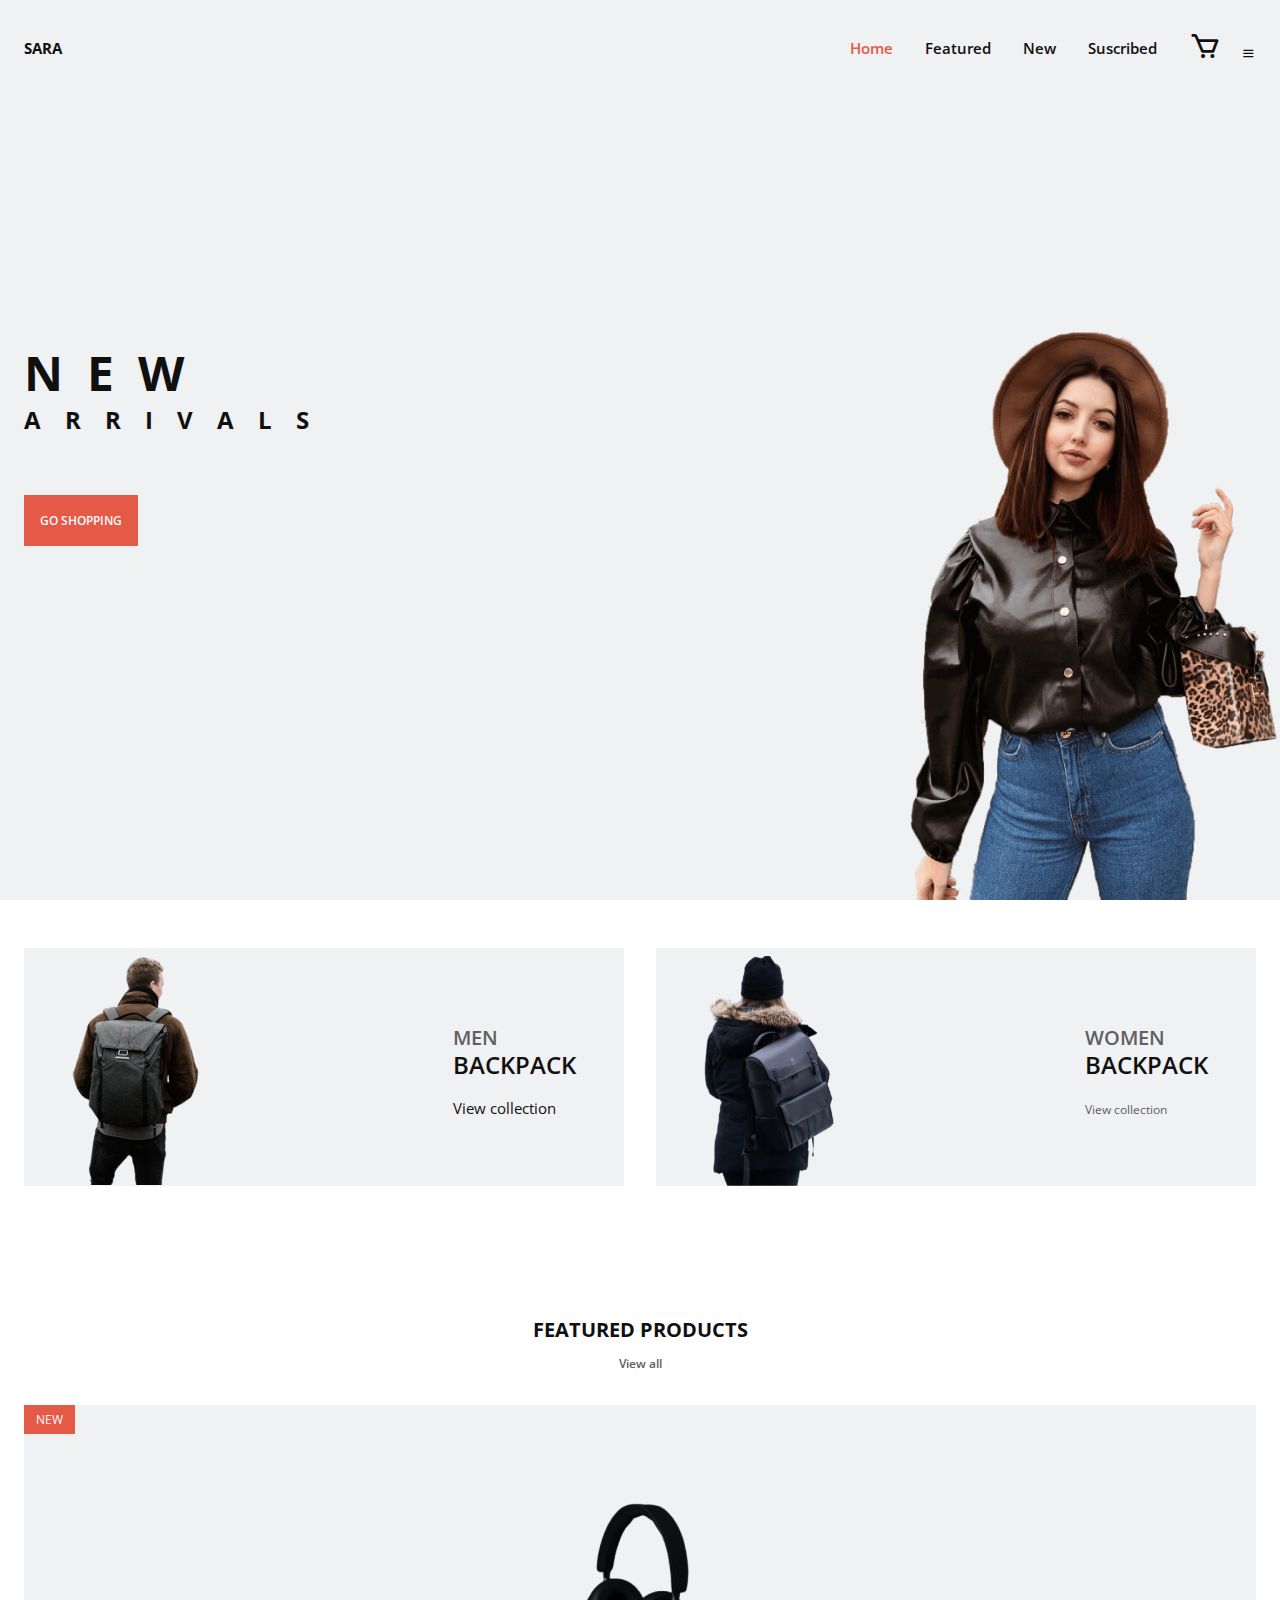
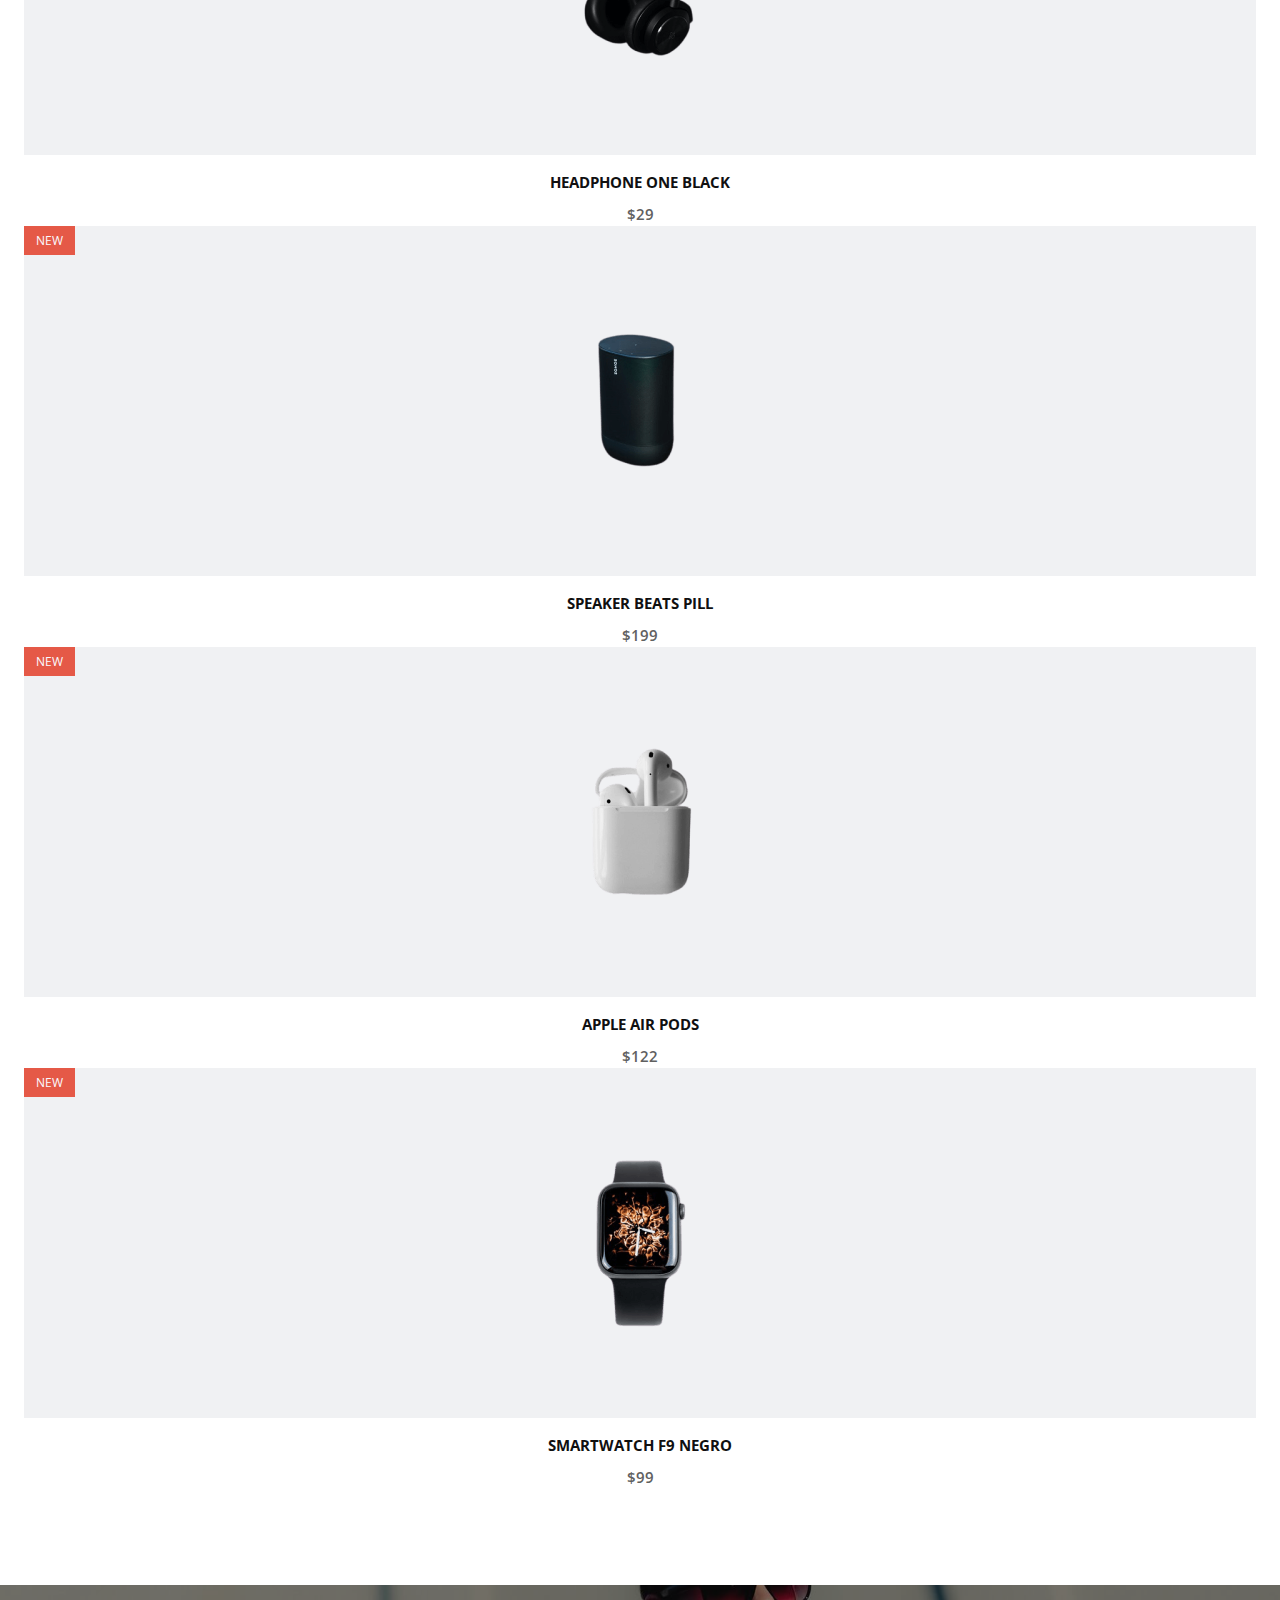
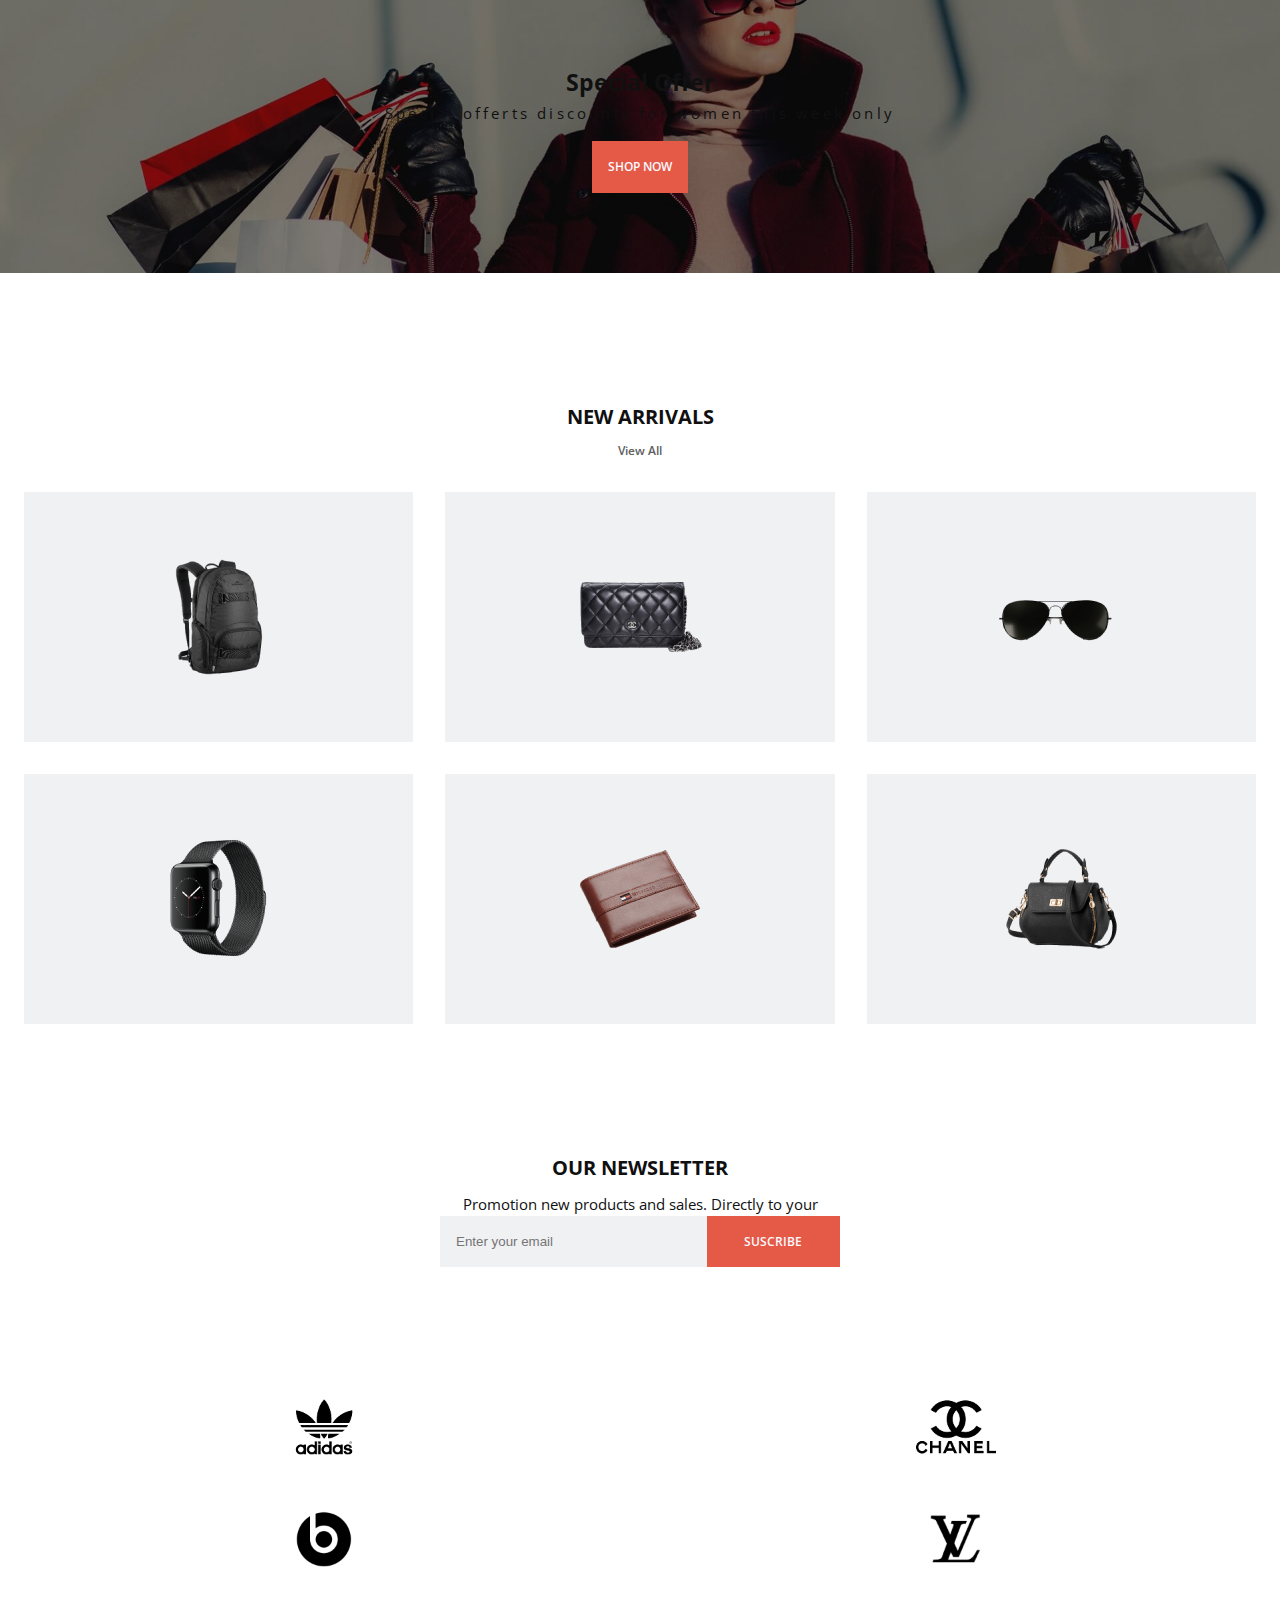
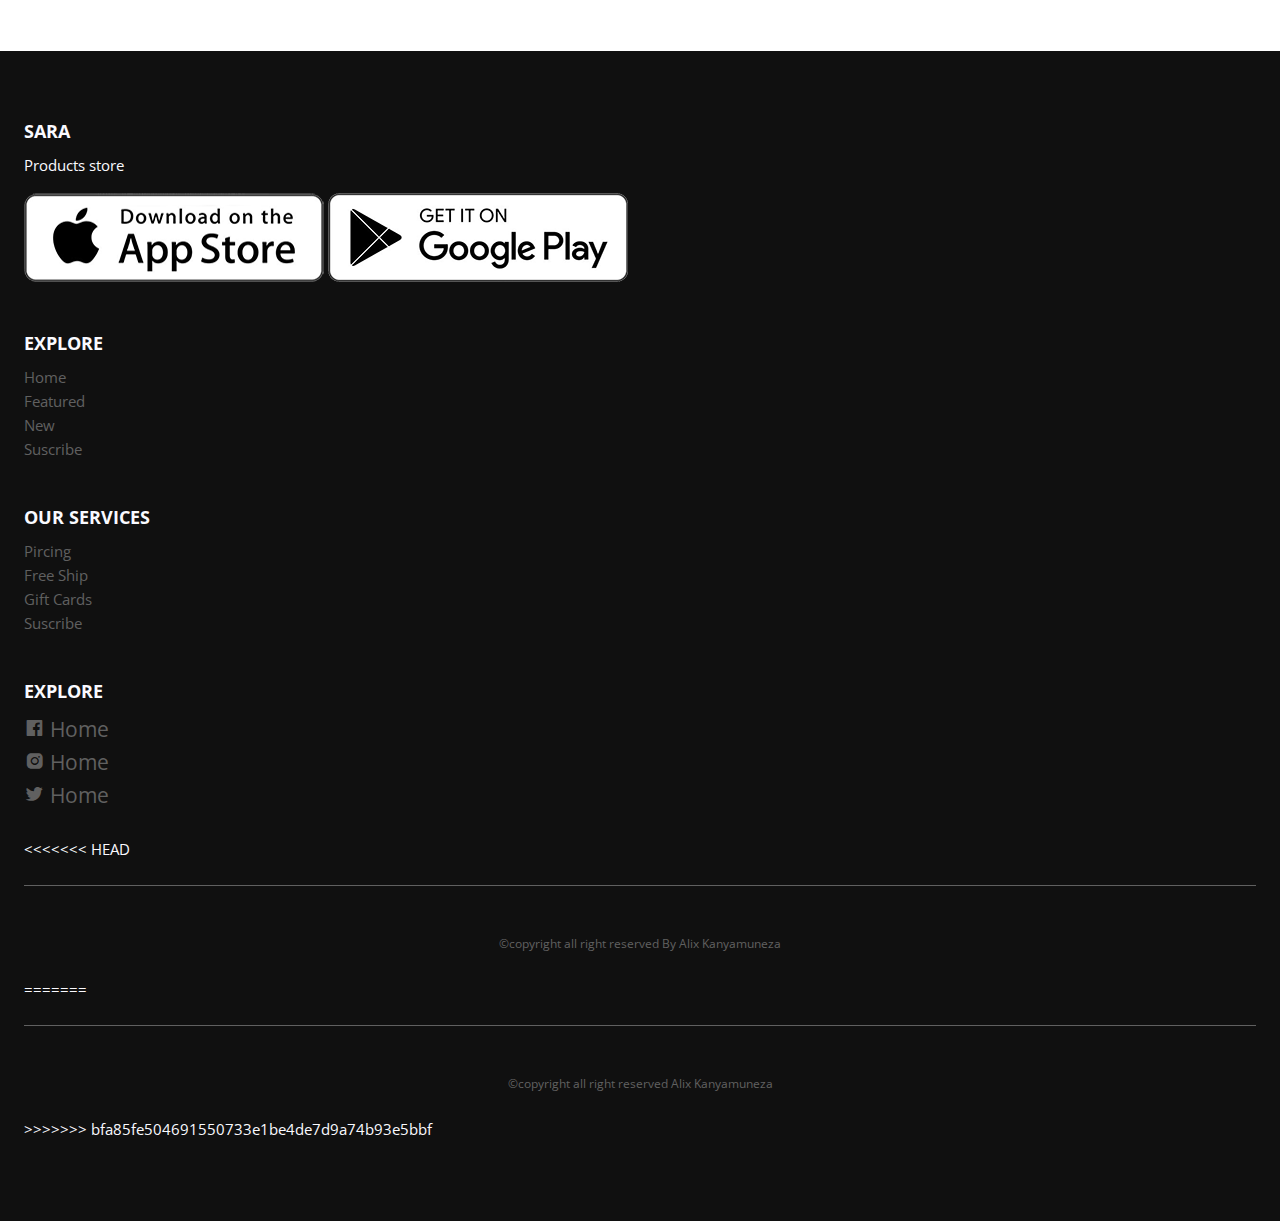
<file: index.html>
<!DOCTYPE html>
<html lang="en">
<head>
	<meta charset="utf-8">
	<meta name="viewport" content="width=device-width, initial-scale=1">

	<!---====BOXICONS====--->

	<link href='https://cdn.jsdelivr.net/npm/boxicons@2.0.5/css/boxicons.min.css' rel='stylesheet'>

	<!---====CSS====--->
	<link rel="stylesheet" type="text/css" href="assets/css/styles.css">

	<!--========GOOGLE FONTS =========-->

	<link rel="stylesheet" href="https://fonts.googleapis.com/css?family=Open+Sans|Roboto">  
	
	<title>Responsive Ecommerce Website</title>
</head>
<body>


	<!---====HEADER====--->
	<header class="l-header">

		<nav class="nav bd-grid">
			<div>
				<a href="#" class="nav__logo">SARA</a>
			</div>

			<div class="nav__menu" id="nav-menu">
				<ul class="nav__list">
					<li class="nav__item"><a href="#home" class="nav__link active">Home</a></li>
					<li class="nav__item"><a href="#featured" class="nav__link">Featured</a></li>
					<li class="nav__item"><a href="#new" class="nav__link">New</a></li>
					<li class="nav__item"><a href="#suscribed" class="nav__link">Suscribed</a></li>
				</ul>
			</div>	

			<div>
				
				<i class="bx bx-cart nav__cart"></i>
				<i class="bx bx-menu nav__toggle" id="nav-toggle"></i>
			</div>		

		</nav>
		
	</header>

<main class="l-main">

	<!---====HOME===--->

	<section class="home" id="home">
		<div class="home__container bd-grid">
			<div class="home__data">
				<h1 class="home__title">NEW<br><span>ARRIVALS</span></h1>
				<a href="#featured" class="button"> GO SHOPPING </a>
				
			</div>

			<img src="assets/img/home.png" alt="" class="home__img">
			
		</div>
		

	</section>
<!---====COLLECTIONS===--->

<section class="collection section">
	<div class="collection__container bd-grid">
		<div class="collection__box">
			<img src="assets/img/backpackMan.png" alt="" class="collection__img">
			<div class="collection__data">
				<h2 class="collection__title">
					<span class="collection__subtitle">
						Men
					</span><br>Backpack </h2
				<a href="#" class="collection__view">View collection</a>
			</div>
		</div>

		<div class="collection__box">
			<img src="assets/img/backpackWoman.png" alt="" class="collection__img">
			<div class="collection__data">
				<h2 class="collection__title">
					<span class="collection__subtitle">
						Women
					</span><br>Backpack </h2>
				<a href="#" class="collection__view">View collection</a>
			</div>
		</div>
	</div>
</section>

<!--====FEATURED PRODUCTS====-->
<section class="featured section" id="featured">
	<h2 class="section-title">FEATURED PRODUCTS</h2>
	<a href="#" class="section-all">View all</a>
	<div class="featured__container bd-grid">
		<div class="featured__product">
			<div class="featured__box">
				<div class="featured__new">NEW</div>
				<img src="assets/img/feature1.png" alt="" class="featured__img">
			</div>

			<div class="featured__data">
				<h3 class="featured__name">Headphone One Black</h3>
				<span class="featured__preci">$29</span>
			</div>
		</div>

		<div class="featured__product">
			<div class="featured__box">
				<div class="featured__new">NEW</div>
				<img src="assets/img/feature2.png" alt="" class="featured__img">
			</div>

			<div class="featured__data">
				<h3 class="featured__name">Speaker Beats Pill</h3>
				<span class="featured__preci">$199</span>
			</div>
		</div>



		<div class="featured__product">
			<div class="featured__box">
				<div class="featured__new">NEW</div>
				<img src="assets/img/feature3.png" alt="" class="featured__img">
			</div>

			<div class="featured__data">
				<h3 class="featured__name">Apple Air Pods</h3>
				<span class="featured__preci">$122</span>
			</div>
		</div>

		<div class="featured__product">
			<div class="featured__box">
				<div class="featured__new">NEW</div>
				<img src="assets/img/feature4.png" alt="" class="featured__img">
			</div>

			<div class="featured__data">
				<h3 class="featured__name">SmartWatch F9 Negro</h3>
				<span class="featured__preci">$99</span>
			</div>
		</div>
	</div>
	
</section>

<!--==OFFER==-->

<section class="offer section">
	<div class="offer__bg">
		<div class="offer__data">
			<h2 class="offer__title">Special Offer</h2>
			<p class="offer__description">Special offerts discounts for women this week only</p>
			<a href="#" class="button"> SHOP NOW</a>
		</div>
	</div>
</section>

<!--====NEW ARRIVALS====-->

<section class="new section" id="new">
	<h2 class="section-title">NEW ARRIVALS</h2>
	<a href="#" class="section-all">View All</a>
	<div class="new__container bd-grid">
		<div class="new__box">
			<img src="assets/img/new1.png" alt="" class="new__img">
			<div class="new__link">
				<a href="#" class="button">VIEW PRODUCT</a>
			</div>
		</div>

		<div class="new__box">
			<img src="assets/img/new2.png" alt="" class="new__img">
			<div class="new__link">
				<a href="#" class="button">VIEW PRODUCT</a>
			</div>
		</div>

		<div class="new__box">
			<img src="assets/img/new3.png" alt="" class="new__img">
			<div class="new__link">
				<a href="#" class="button">VIEW PRODUCT</a>
			</div>
		</div>

		<div class="new__box">
			<img src="assets/img/new4.png" alt="" class="new__img">
			<div class="new__link">
				<a href="#" class="button">VIEW PRODUCT</a>
			</div>
		</div>

		<div class="new__box">
			<img src="assets/img/new5.png" alt="" class="new__img">
			<div class="new__link">
				<a href="#" class="button">VIEW PRODUCT</a>
			</div>
		</div>
		<div class="new__box">
			<img src="assets/img/new6.png" alt="" class="new__img">
			<div class="new__link">
				<a href="#" class="button">VIEW PRODUCT</a>
			</div>
		</div>
	</div>
</section>

<!--====NEWSLETTER====-->
<section class="newsletter section" id="suscribed">
	<div class="newsletter__container bd-grid">
		<h2 class="section-title">OUR NEWSLETTER</h2>
		<p class="newsletter__description">Promotion new products and sales. Directly to your</p>
		<form action="" class="newsletter__form">
			<input type="text" class="newsletter__input" placeholder="Enter your email">
			<a href="#" class="button"> SUSCRIBE</a>
		</form>
	</div>
	
</section>

<!--====SPONSORS====-->

<section class="sponsors section">
	<div class="sponsors__container bd-grid">
		<div class="sponsors__logo">
			<img src="assets/img/logo1.png" alt="">	
		</div>

		<div class="sponsors__logo">
			<img src="assets/img/logo2.png" alt="">	
		</div>

		<div class="sponsors__logo">
			<img src="assets/img/logo3.png" alt="">	
		</div>

		<div class="sponsors__logo">
			<img src="assets/img/logo4.png" alt="">	
		</div>
	</div>
</section>
	
</main>

<!---====FOOTER===--->

<footer class="footer section">
	<div class="footer__container bd-grid">
		<div class="footer__box">
			<h3 class="footer__title">SARA</h3>
			<p class="footer__deal">Products store</p>
			<a href="#"><img src="assets/img/footerstore1.png" alt="" class="footer__store"></a>
			<a href="#"><img src="assets/img/footerstore2.png" alt="" class="footer__store"></a>
		</div>
		<div class="footer__box">
			<h3 class="footer__title">EXPLORE</h3>
			<ul>
				<li><a href="#" class="footer__link"> Home</a></li>
				<li><a href="#" class="footer__link"> Featured</a></li>
				<li><a href="#" class="footer__link"> New</a></li>
				<li><a href="#" class="footer__link"> Suscribe</a></li>
			</ul>
			
		</div>

			<div class="footer__box">
			<h3 class="footer__title">OUR SERVICES</h3>
			<ul>
				<li><a href="#" class="footer__link"> Pircing</a></li>
				<li><a href="#" class="footer__link"> Free Ship</a></li>
				<li><a href="#" class="footer__link"> Gift Cards</a></li>
				<li><a href="#" class="footer__link"> Suscribe</a></li>
			</ul>
			
		</div>

			<div class="footer__box">
			<h3 class="footer__title">EXPLORE</h3>
			<ul>
				<li><a href="#" class="footer__social"> <i class="bx bxl-facebook-square"></i> Home</a></li>
				<li><a href="#" class="footer__social"> <i class="bx bxl-instagram-alt"></i> Home</a></li>
				<li><a href="#" class="footer__social"> <i class="bx bxl-twitter"></i> Home</a></li>
			</ul>
		</div>
<<<<<<< HEAD
		<p class="footer__copy"> &#169;copyright all right reserved By Alix Kanyamuneza</p>
=======

		<p class="footer__copy"> &#169;copyright all right reserved Alix Kanyamuneza </p>
		
>>>>>>> bfa85fe504691550733e1be4de7d9a74b93e5bbf
	</div>
</footer>

<!---===MAIN JS====--->

<script src="assets/js/main.js"></script>
</body>
</html>
</file>
<file: assets/css/styles.css>
/*========GOOGLE FONTS=========*/
@import url(https://fonts.googleapis.com/css?family=Open+Sans|Roboto);

/*========VARIABLES CSS=========*/
:root{
	--header-height: 3rem;
	--font-semi: 600;
	--font-bold: 700;
}

/*========Colores=========*/
:root{
	--first-color:#E55947;
	--first-color-alt:#D2321E;
	--white-color:#FAFAFF;
	--dark-color:#101010;
	--dark-color-light:#606060;
	--gray-color:#F0F1F3;
}


/*========Fuente y tipografia=========*/

:root{
	--body-font: 'Open Sans', sans-serif;
	--big-font-size: 3rem;
	--h1-font-size: 1.5rem;
	--h2-font-size: 1.25rem;
	--normal-font-size: .938rem;
	--small-font-size: .75rem;
}

/*========Margenes=========*/

:root{
	--mb-1: .5rem;
	--mb-2: 1rem;
	--mb-3: 1.5rem;
	--mb-4: 2rem;
}

/*========Margenes=========*/

:root{
	--mb-1: .5rem;
	--mb-2: 1rem;
	--mb-3: 1.5rem;
	--mb-4: 2rem;
}


/*=======z index=========*/

:root{
	--z-tooltip: 10;
	--z-fixed: 100;

}


/*=======BASE=========*/

*, ::before, ::after {
    box-sizing: border-box;
    /* font-size: 1.5rem; */
}

html{
	scroll-behavior: smooth;
}

body{

	margin: var(--header-height) 0 0 0;
	font-family: var(--body-font);
	font-size: var(--normal-font-size);
	color: var(--dark-color);
	line-height: 1.6;
}

h1,h2,p{
	margin: 0;
}

ul{
	margin: 0;
	padding: 0;
	list-style: none;
}

a{
	text-decoration: none;
	color: var(--dark-color);
}

img{
	max-width: 100%;
	height: auto;

}

/*=====CLASS CSS======*/
.section{
	padding: 3rem 0;

}

.section-title{
	font-size: var(--h2-font-size);
	color: var(--dark-color);
	margin: var(--mb-4) 0 var(--mb-1);
	text-align: center;
}

.section-all{

	display: block;
	font-size: var(--small-font-size);
	font-weight: var(--font-semi);
	color: var(--dark-color-light);
	text-align: center;
	margin-bottom: var(--mb-2);

}

/*===LAYOUT=====*/

 .bd-grid{
	/*max-width: 1024px; */
	display: grid;
	grid-template-columns: 100%;
	grid-column-gap: 2rem;
	width: calc(100%-3rem);
	margin-left: var(--mb-3);
	margin-right: var(--mb-3);

}

.l-header{
	width: 100%;
	height: 80px;
	position: fixed;
	top: 0;
	left: 0;
	z-index: var(--z-fixed);
	background-color: var(--gray-color);

}

/*=====NAV=====*/

.nav{
	height: var(--header-height);
	margin-top: 30px;
	display: flex;
	justify-content: space-between;
	align-items: center;
}

@media screen and ( max-width: 768px){
	.nav__menu{
		position: fixed;
		top: calc(var(--header-height)+5rem);
		right: -100%;
		width: 80%;
		height: 100%;
		padding: 2rem;
		background-color: var(--white-color);
		transition: .5s;
	}
}

.nav__item{
	margin-bottom: var(--mb-4);
}
.nav__link{
	color: var(--dark-color);
	font-weight: var(--font-semi)
}

.nav__link:hover{
	color: var(--first-color);

}

.nav__logo{
	/* font-size: 1rem; */
	font-weight: var(--font-bold);
}

.nav__cart{
	font-size: 2rem;
	margin-right: var(--mb-2);
}

.nav__toogle{
	font-size: 2000rem;
	cursor: pointer;
}

/*=====SHOW MENU=====*/
.show{
	right:0;
}

.active{
	color: var(--first-color);

}
/*=====HOME=====*/

.home{
	background-color: var(--gray-color);

}

.home__container{
	height: calc(100vh - var(--header-height));

}
.home__data{
	padding-top: 6rem;
}
.home__title{
	align-self: center;
	font-size:var(--big-font-size);
	line-height: 1;
	letter-spacing: .5rem;
	margin-bottom: 4rem;
}

.home__title span{
	font-size:var(--h1-font-size);
}

.home__img{
	position: absolute;
	right:0;
	bottom: 0;
	width: 260px;
}
/*=====BUTTONS=====*/

.button{
	display: inline-block;
	background-color: var(--first-color);
	color: var(--white-color);
	padding: 1rem;
	font-size: var(--small-font-size);
	font-weight: var(--font-semi);
	transition: .3s;
}

.button:hover{
	background-color: var(--first-color-alt);
}
/*=====COLLECTIONS=====*/

.collection__container{
	row-gap: 2rem;
}
.collection__box{
	display: flex;
	justify-content: space-between;
	align-items: center;
	padding:0 1.5rem;
	background-color: var(--gray-color);
	transition: .3s;
}

.collection__box:hover{
	transform: translate(-.5rem);
}
.collection__img{
	width: 100px;
}

.collection__title{
	font-size: var(--h1-font-size);
	line-height: 1.2;
	margin-bottom: var(--mb-2);
	text-transform: uppercase;
	font-weight: var(--font-semi);
}

.collection__subtitle{
	font-size: var(--h2-font-size);
	color: var(--dark-color-light);
}

.collection__view{
	font-size: var(--small-font-size);
	color: var(--dark-color-light);

}

.collection__view:hover{
	text-decoration: underline;
}

/*=====FEATURED PRODUCTS=====*/

.featured__container{
	row-gap:.3s;
}

.featured__product{
	transition: .3s;
}
.featured__product:hover{
	transform: translateY(-.5rem);
}

.featured__box{
	position: relative;
	display: flex;
	justify-content: center;
	background-color: var(--gray-color);
}

.featured__new{
	position: absolute;
	top: 0;
	left: 0;
	background-color: var(--first-color);
	color: var(--white-color);
	padding: .3rem .75rem;
	font-size:var(--small-font-size);

}

.featured__data{
	text-align: center;

}
.featured__name{
	margin-bottom:var(--mb-1);
	text-transform: uppercase;
	font-size: var(--normal-font-size);

}

.featured__preci{
	color: var(--dark-color-light);
	font-weight: var(--font-semi);
}


/*====OFFER====*/

.offer__bg{
	background: url('../img/offer.jpg') no-repeat center/cover;
	text-align: center;
}

.offer__data{
	padding: 3.5rem .25rem;
	background: rgba(0,0,0,.5);
	color: var(--font-semi);

}

.offer__description{
	margin-bottom: var(--mb-2);
	letter-spacing: .2rem;
}



/*====NEW ARRIVALS====*/
.new__container{
	row-gap:2rem;
}

.new__box{
	position: relative;
	display: flex;
	justify-content: center;
	background: var(--gray-color);
	overflow: hidden;
}

.new__box:hover .new__link{
	bottom:0;
}

.new__link{
	position: absolute;
	bottom: -100%;
	width: 100%;
	height: 100%;
	display: flex;
	justify-content: center;
	align-items: center;
	background: rgba(229,89,71,.2);
	transition:.3s;
}
/*====NEWSLETTER====*/

.newsletter{
	text-align:center;
}

.newletter__description{
	margin-bottom: var(--mb-2);
	font-size: var(--small-font-size);
	color: var(--dark-color-light);
}

.newsletter__form{
	display: grid;
	grid-template-columns: 1fr .5fr;
}

.newsletter__input{
	outline: none;
	border:none;
	background-color:var(--gray-color);
	padding: 0 1rem;

}


/*====SPONSORS====*/

.sponsors__container{

	grid-template-columns: repeat(2,1fr);
	row-gap:2rem;
	padding: 1.5rem 0;
}

.sponsors__logo{
	display: flex;
	justify-content: center;

}

.sponsors__logo img{
	width: 80px;
	filter:opacity();
}

.sponsors__logo img:hover{
	
	filter:none;
}
/*====FOOTER====*/

.footer{
	background-color: var(--dark-color);
	color: var(--white-color);
}

.footer__container{
	row-gap: 1.5rem;
	margin-bottom: var(--mb-4);

}

.footer__title{
	margin-bottom: var(--mb-1);

}
.footer__deal{
	margin-bottom: var(--mb-2);
	
}

.footer__link, .footer__social{
	color: var(--dark-color-light);

}

.footer__link:hover{
	text-decoration: underline;

}

.footer__social{
	font-size: 1.3rem;
	margin-right: var(--mb-1);
}

.footer__copy{

	border-top: 1px solid var(--dark-color-light);
	padding-top: 3rem;
	text-align: center;
	color: var(--dark-color-light);
	font-size: var(--small-font-size);
}
/*====MEDIA QUERIES====*/

@media screen and (min-width: 768px){

body{
	margin: 0;
}

.section-all{
	margin-bottom: var(--mb-4);
}
.nav{
	height: calc(var(--header-height)+1rem);
	justify-content: initial;

}

.nav__menu{
	margin-left: auto;
}
.nav__list{
	display: flex;
}
.nav__item{
	margin-left: var(--mb-4);
	margin-bottom: 0;
}

.nav__toogle{
	display: none;
}
.home__container{
	height: 100vh;
}
.home__data{
	padding: 0;
	height: max-content;
	align-self: center;
}

.home__title{
	line-height: .8;
	letter-spacing: 1.5rem;
}

.home__img{
	width: 370px;
}
.collection__container{
	grid-template-columns: repeat(2,1fr);
	grid-template-rows: 1fr;
}

.collection__box{
	padding: .5rem 3rem 0;

}

.collection__img{
	width: 130px;

}

.featured__container
.sponsors__container
.footer__container{
	grid-template-columns: repeat(4,1fr);

}

.offer__data{
	padding: 5rem 0;
}

.new__container{
	grid-template-columns: repeat(3,1fr);

}

.newsletter__form{
	width: 400px;
	margin: 0 auto;
}

.footer__conatiner{
	padding: 2rem 0;
}

}

@media screen and(min-width: 1024px){

.bd-grid{
	margin-left: auto;
	margin-right: auto;

}

.home__data{
	padding-left: 7rem;
}
.home__img{
	right: 15%;
}

}
</file>
